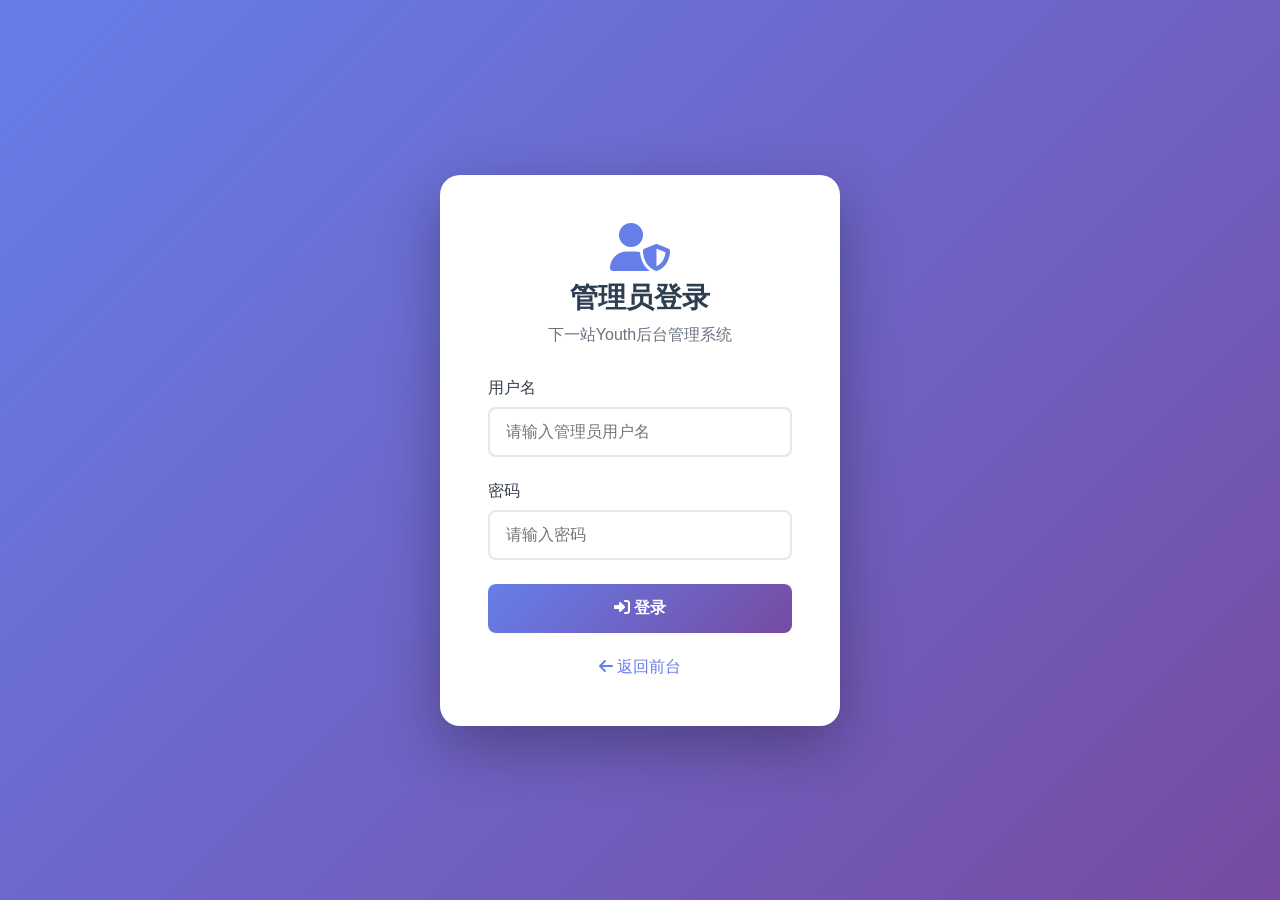
<file: agent-main/admin/login.html>
<!DOCTYPE html>
<html lang="zh-CN">
<head>
    <meta charset="UTF-8">
    <meta name="viewport" content="width=device-width, initial-scale=1.0">
    <title>管理员登录 - 下一站Youth</title>
    <style>
        * {
            margin: 0;
            padding: 0;
            box-sizing: border-box;
        }

        body {
            font-family: -apple-system, BlinkMacSystemFont, 'Segoe UI', Roboto, sans-serif;
            background: linear-gradient(135deg, #667eea 0%, #764ba2 100%);
            min-height: 100vh;
            display: flex;
            align-items: center;
            justify-content: center;
        }

        .login-container {
            background: white;
            border-radius: 20px;
            box-shadow: 0 20px 60px rgba(0, 0, 0, 0.3);
            padding: 3rem;
            width: 100%;
            max-width: 400px;
        }

        .logo {
            text-align: center;
            margin-bottom: 2rem;
        }

        .logo i {
            font-size: 3rem;
            color: #667eea;
            margin-bottom: 0.5rem;
        }

        .logo h1 {
            font-size: 1.75rem;
            color: #2c3e50;
        }

        .logo p {
            color: #6b7280;
            margin-top: 0.5rem;
        }

        .form-group {
            margin-bottom: 1.5rem;
        }

        .form-group label {
            display: block;
            margin-bottom: 0.5rem;
            color: #374151;
            font-weight: 500;
        }

        .form-group input {
            width: 100%;
            padding: 0.875rem 1rem;
            border: 2px solid #e5e7eb;
            border-radius: 8px;
            font-size: 1rem;
            transition: all 0.3s ease;
        }

        .form-group input:focus {
            outline: none;
            border-color: #667eea;
            box-shadow: 0 0 0 3px rgba(102, 126, 234, 0.1);
        }

        .btn {
            width: 100%;
            padding: 0.875rem;
            background: linear-gradient(135deg, #667eea, #764ba2);
            color: white;
            border: none;
            border-radius: 8px;
            font-size: 1rem;
            font-weight: 600;
            cursor: pointer;
            transition: transform 0.3s ease;
        }

        .btn:hover {
            transform: translateY(-2px);
        }

        .btn:active {
            transform: translateY(0);
        }

        .error {
            color: #ef4444;
            text-align: center;
            margin-top: 1rem;
            display: none;
        }

        .back-link {
            text-align: center;
            margin-top: 1.5rem;
        }

        .back-link a {
            color: #667eea;
            text-decoration: none;
        }

        .back-link a:hover {
            text-decoration: underline;
        }
    </style>
    <link rel="stylesheet" href="https://cdnjs.cloudflare.com/ajax/libs/font-awesome/6.4.0/css/all.min.css">
</head>
<body>
    <div class="login-container">
        <div class="logo">
            <i class="fas fa-user-shield"></i>
            <h1>管理员登录</h1>
            <p>下一站Youth后台管理系统</p>
        </div>

        <form id="loginForm" onsubmit="handleLogin(event)">
            <div class="form-group">
                <label for="username">用户名</label>
                <input type="text" id="username" name="username" required
                       placeholder="请输入管理员用户名">
            </div>

            <div class="form-group">
                <label for="password">密码</label>
                <input type="password" id="password" name="password" required
                       placeholder="请输入密码">
            </div>

            <button type="submit" class="btn">
                <i class="fas fa-sign-in-alt"></i>
                登录
            </button>

            <div class="error" id="errorMsg"></div>
        </form>

        <div class="back-link">
            <a href="/">
                <i class="fas fa-arrow-left"></i>
                返回前台
            </a>
        </div>
    </div>

    <script>
        async function handleLogin(event) {
            event.preventDefault();

            const username = document.getElementById('username').value;
            const password = document.getElementById('password').value;
            const errorMsg = document.getElementById('errorMsg');

            try {
                const response = await fetch('/api/admin/login', {
                    method: 'POST',
                    headers: {
                        'Content-Type': 'application/json'
                    },
                    body: JSON.stringify({ username, password })
                });

                const data = await response.json();

                if (response.ok && data.access_token) {
                    // 保存token
                    sessionStorage.setItem('admin_token', data.access_token);

                    // 跳转到仪表板
                    window.location.href = '/admin/dashboard.html';
                } else {
                    errorMsg.textContent = '用户名或密码错误';
                    errorMsg.style.display = 'block';
                }
            } catch (error) {
                errorMsg.textContent = '登录失败，请稍后重试';
                errorMsg.style.display = 'block';
            }
        }

        // 临时：使用任何已注册用户登录
        document.getElementById('username').addEventListener('blur', function() {
            const username = this.value;
            if (username) {
                // 自动填充密码（临时方案）
                document.getElementById('password').placeholder = '输入任意密码即可登录';
            }
        });
    </script>
</body>
</html>
</file>
